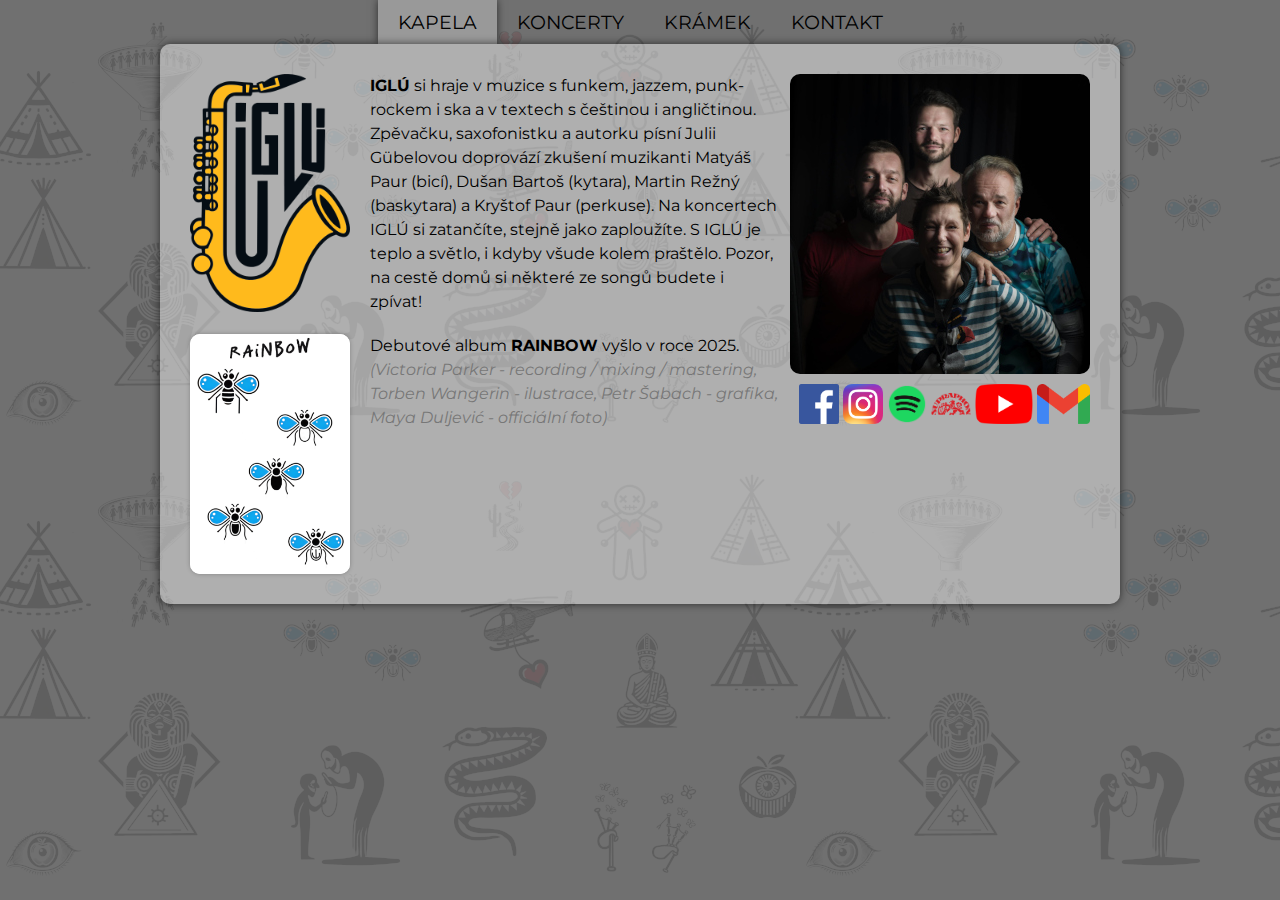
<file: index.html>
<!DOCTYPE html>
<html lang="cs">
<head>
<meta http-equiv="Content-Type" content="text/html; charset=UTF-8" />
<meta name="title" content="Iglú" />
<meta name="description" content="Iglú - Česká crossfunky kapela" />
<meta name="keywords" content="Iglú,Iglu,Igluband,crossfunky" />
<meta name="author" content="https://www.facebook.com/matyaspaur" />
<meta name="viewport" content="width=device-width, initial-scale=1.0" />
<link rel="shortcut icon" type="image/x-icon" href="data/favicon.png" />
<link rel="stylesheet" type="text/css" href="data/iglu.css" media="all" />
<script defer src="data/minimenu.js"></script>
<script defer src="data/slider.js"></script>
<title>Iglú kapela</title>
</head>
<body>

<div id="menu">
<div class="minimenu"><span></span></div>
<ul>
<li style="--i:0;"><a href="./" class="aktivni">kapela</a></li>
<li style="--i:1;"><a href="./koncerty">koncerty</a></li>
<li style="--i:2;"><a href="./kramek">krámek</a></li>
<li style="--i:3;"><a href="./kontakt">kontakt</a></li>
</ul>
</div>

<div id="obsah">

<div class="uvod-media">
<div class="foto-kapely"><img src="data/uvodnifoto.jpg" loading="lazy" /></div>
<div class="odkazy">
<a href="https://www.facebook.com/igluband" target="_blank"><img src="data/loga/Facebook_logo_(square).png" /></a>
<a href="https://www.instagram.com/iglu273/" target="_blank"><img src="data/loga/Instagram_icon.png" /></a>
<a href="https://open.spotify.com/artist/45nXoikDpWcpTKLNokbCMq" target="_blank"><img src="data/loga/Spotify_icon.png" /></a>
<a href="https://www.supraphonline.cz/umelec/909855-iglu" target="_blank"><img src="data/loga/Supraphon_logo.png" /></a>
<a href="https://www.youtube.com/@Iglu273" target="_blank"><img src="data/loga/Youtube_logo.png" /></a>
<a href="mailto:iglukapela%40gmail.com"><img src="data/loga/Gmail_icon_(2020).png" /></a>
</div>
</div>

<div class="uvod-text">
<div class="logo"><img src="data/iglu_logo.png" loading="lazy" /></div>
<b>Iglú</b> si hraje v muzice s funkem, jazzem, punk-rockem i ska a v textech s češtinou i angličtinou. Zpěvačku, saxofonistku a autorku písní Julii Gübelovou doprovází zkušení muzikanti Matyáš Paur (bicí), Dušan Bartoš (kytara), Martin Režný (baskytara) a Kryštof Paur (perkuse). Na koncertech IGLÚ si zatančíte, stejně jako zaploužíte. S IGLÚ je teplo a světlo, i kdyby všude kolem praštělo. Pozor, na cestě domů si některé ze songů budete i zpívat!
</div>

<div class="uvod-text">
<a href="kramek.html"><div class="slider">
<img src="data/obrazky-torben/1.png" id="img1" class="visible" />
<img src="data/obrazky-torben/2.png" id="img2" class="hidden" />
<img src="data/obrazky-torben/3.png" id="img3" class="hidden" />
<img src="data/obrazky-torben/4.png" id="img4" class="hidden" />
<img src="data/obrazky-torben/5.png" id="img5" class="hidden" />
<img src="data/obrazky-torben/6.png" id="img6" class="hidden" />
<img src="data/obrazky-torben/7.png" id="img7" class="hidden" />
<img src="data/obrazky-torben/8.png" id="img8" class="hidden" />
<img src="data/obrazky-torben/9.png" id="img9" class="hidden" />
<img src="data/obrazky-torben/10.png" id="img10" class="hidden" />
<img src="data/obrazky-torben/11.png" id="img11" class="hidden" />
<img src="data/obrazky-torben/12.png" id="img12" class="hidden" />
</div></a>
Debutové album <b>Rainbow</b> vyšlo v roce 2025.<div class="poznamka">(Victoria Parker - recording / mixing / mastering, Torben Wangerin - ilustrace, Petr Šabach - grafika, Maya Duljević - officiální foto)</div>
</div>

<iframe data-testid="embed-iframe" src="https://open.spotify.com/embed/artist/45nXoikDpWcpTKLNokbCMq?utm_source=generator" width="300px" height="80px" frameBorder="0" allowfullscreen="" allow="autoplay; clipboard-write; encrypted-media; fullscreen; picture-in-picture" loading="lazy"></iframe>

<div style="clear:both;"></div>
</div>

</body>
</html>
</file>
<file: data/iglu.css>
@import url('https://fonts.googleapis.com/css2?family=Montserrat:ital,wght@0,100..900;1,100..900&display=swap');
html {font-family:"Montserrat", sans-serif; color:#000; font-size:1em;}
html,body,div,img,ul,li,a {z-index:0; margin:0; padding:0; box-sizing:border-box; border-width:0px; list-style:none; transition:0.5s;}
a:link,a:visited,a:active {color:#000; text-decoration:underline;}
a:hover {color:#fb0; transition:0s;}
body {background:#00000099 url(iglu_bg.png) repeat local top center;}

#menu {position:relative; font-size:1.2em; overflow:hidden;}
#menu ul {display:flex; flex-direction:row; justify-content:center;}
#menu a {display:flex; text-decoration:none; text-transform:uppercase; padding:10px 20px;}
#menu a:hover, .minimenu:hover, .minimenu.active:hover, .aktivni {background:#999; color:#000; transition:0s;}
.aktivni {box-shadow:0 0 8px 0 #00000099;}
.minimenu {display:none;}

#obsah {position:relative; max-width:960px; margin:0 auto 20px auto; padding:30px; background:#ffffff70; text-align:left; line-height:1.5; box-shadow:0 0 8px 0 #00000099; border-radius:10px;}
.logo img {float:left; width:160px; margin:0 20px 20px 0;}
.uvod-media, .foto-kapely img, .odkazy {float:right;}
.foto-kapely img {width:300px; margin:0 0 10px 0; border-radius:10px;}
.odkazy {flex:0 1 auto; text-align:right; margin:0 0 10px 20px;}
.odkazy img {height:40px; margin:0 0 5px 0;}
.uvod-text {clear:left; margin:0 0 20px 0;}
.uvod-text b {text-transform:uppercase;}
.slider {float:left; margin:0 20px 0 0; cursor:pointer;}
.slider img {width:160px; background:#fff; border-radius:10px; box-shadow:0 0 4px 0 #00000040;}
.slider img.visible {display:flex;}
.slider img.hidden {display:none;}
iframe {margin:10px 0 0 0;}
.kramek-text {font-style:italic;}
.kontakt {clear:both;}
.ksicht {float:left; height:160px; border-radius:10px; margin:0 20px 0 0;}
.poznamka {font-style:italic; color:#777;}

/* úprava vlastností FB feedu Iglú ze sociablekit.com */
.sk-fb-event {background:#ffffff00 !important; margin:0 !important; padding:0 !important;}
.sk-fb-event div {border-radius:10px !important; margin:0px !important;}
.sk-events-header {display:none !important;}
.sk-event-item, .--sk-event-image-loaded, .vertical {max-height:900px !important; background:#ffffff80 !important;}

/* lightbox zobrazování obrázků na fullscreen */
#galerie img, #nahled {position:relative; height:150px; cursor:pointer; margin:0 10px 10px 0px; padding:5px; background:#ffffff; border-radius:10px; box-shadow:0 0 4px 0 #00000040;}
#galerie img:hover, #nahled:hover {background:#ffbb0080; transition:0s;}
#lightbox {position:fixed; z-index:101; top:0; width:100%; height:100%; background:#000000cc; display:none;}
#lightbox.active {display:flex; justify-content:center; align-items:center;}
#lightbox img {max-width:90%; max-height:80%; padding:5px; background:#fff; border-radius:10px;}

/* optimalizace pro mobily */
@media (max-width:960px) {
#menu {position:absolute; top:0; width:100%;}
#menu.active {z-index:100;}
#menu ul {position:fixed; flex-direction:column; width:100%;}
#menu ul li {background:#999; visibility:hidden; opacity:0; box-shadow:0 4px 4px 0 #00000040; transform:translateX(-250px); transition-delay:calc(0.1s * var(--i));}
#menu.active ul li {visibility:visible; opacity:1; transform:translateX(0px);}
#menu a {justify-content:left;}
#menu a, .minimenu {padding:15px 20px;}
#menu a:hover, .minimenu:hover, .minimenu.active:hover, .aktivni {background:#aaa; box-shadow:none;}
.minimenu {display:flex; justify-content:right; cursor:pointer; background:#99999999;}
.minimenu.active {background:#999;}
.minimenu::before {content:'menu'; margin:0 30px; text-transform:uppercase;}
.minimenu.active::before {content:'exit';}
.minimenu span {position:relative;}
.minimenu span::before {content:''; position:absolute; top:7px; right:0px; width:20px; height:2px; background:#000; transition:0.5s;}
.minimenu span::after {content:''; position:absolute; top:14px; right:0px; width:20px; height:2px; background:#000; transition:0.5s;}
.minimenu.active span::before {transform:rotate(225deg); top:11px;}
.minimenu.active span::after {transform:rotate(135deg); top:11px;}
.aktivni {background:none;}
#obsah {position:relative; margin-top:54px; padding:20px; border-radius:0;}
.logo img {width:100px; margin:0 10px 10px 0;}
.foto-kapely img, .odkazy {width:140px; margin:0 0 10px 10px;}
.odkazy img {height:30px;}
.slider {margin:0 10px 10px 0;}
.slider img {width:120px;}
}
</file>
